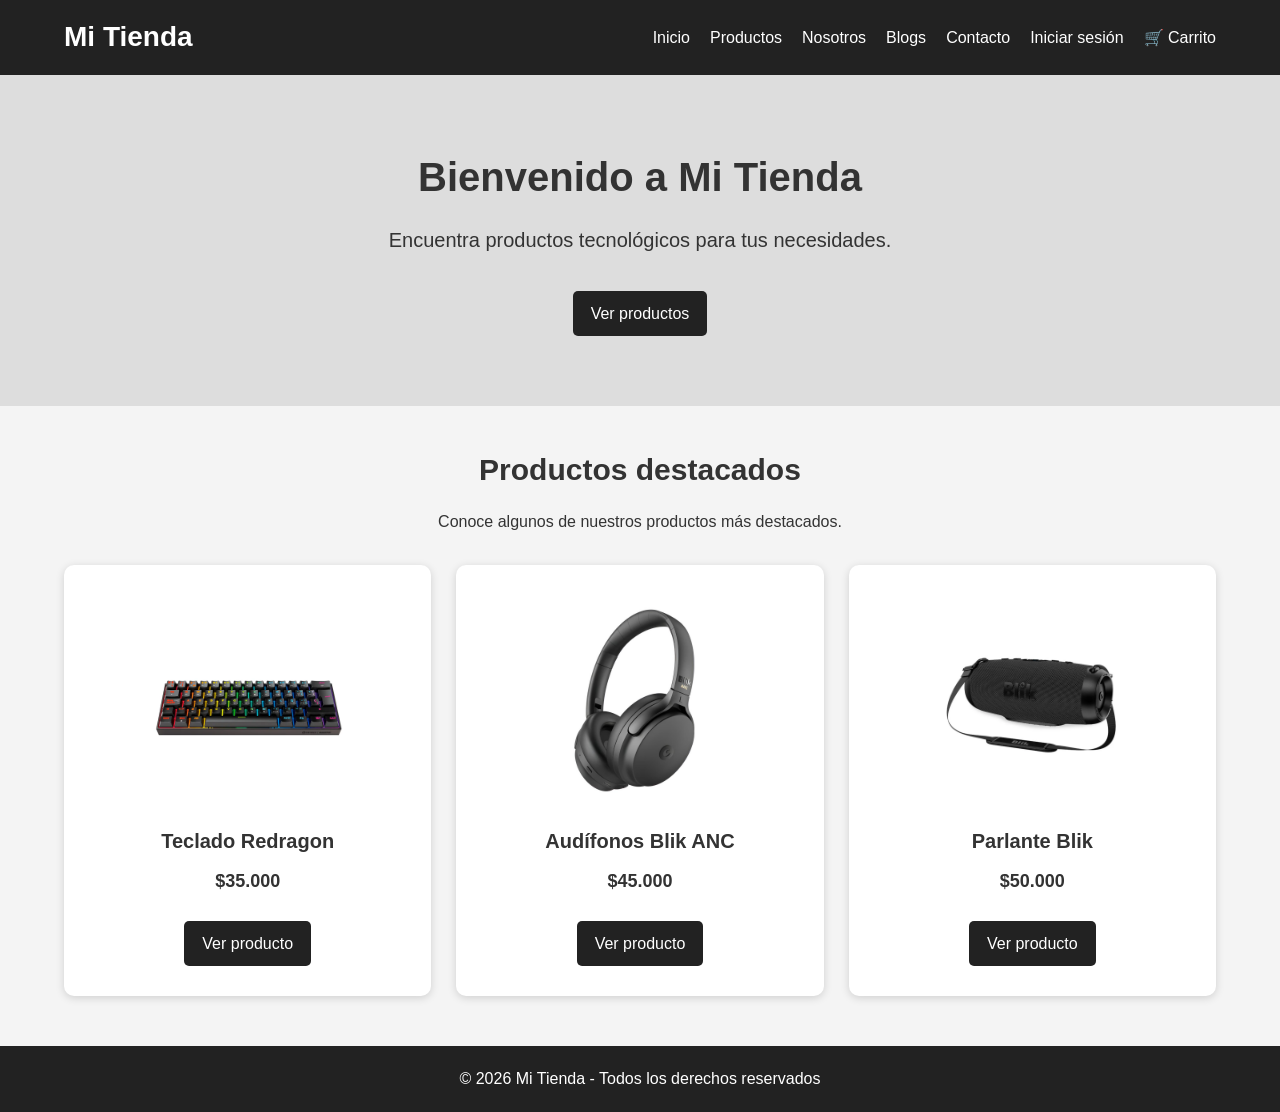
<file: index.html>
<!DOCTYPE html>
<html lang="es">

<head>
    <meta charset="UTF-8">
    <meta name="viewport" content="width=device-width, initial-scale=1.0">

    <title>Mi Tienda</title>

    <link rel="stylesheet" href="style.css">
</head>

<body>


    <!-- ========================================
         MENÚ
    ======================================== -->

    <header>

        <nav>

            <h1>Mi Tienda</h1>

            <ul>

                <li>
                    <a href="index.html">Inicio</a>
                </li>

                <li>
                    <a href="productos.html">Productos</a>
                </li>

                <li>
                    <a href="nosotros.html">Nosotros</a>
                </li>

                <li>
                    <a href="blogs.html">Blogs</a>
                </li>

                <li>
                    <a href="contacto.html">Contacto</a>
                </li>

                <li>
                    <a href="login.html">Iniciar sesión</a>
                </li>

                <li>
                    <a href="carrito.html">🛒 Carrito</a>
                </li>

            </ul>

        </nav>

    </header>



    <!-- ========================================
         BIENVENIDA
    ======================================== -->

    <main>

        <section class="hero">

            <h2>Bienvenido a Mi Tienda</h2>

            <p>
                Encuentra productos tecnológicos para tus necesidades.
            </p>

            <a href="productos.html" class="boton">
                Ver productos
            </a>

        </section>



        <!-- ========================================
             PRODUCTOS DESTACADOS
        ======================================== -->

        <section class="contenido">

            <h2>Productos destacados</h2>

            <p>
                Conoce algunos de nuestros productos más destacados.
            </p>


            <!--
                IMPORTANTE:
                TODOS LOS PRODUCTOS ESTÁN DENTRO
                DEL MISMO DIV .productos
            -->

            <div class="productos">


                <!-- PRODUCTO 1 -->

                <div class="producto">

                    <img
                        src="img/teclado.png"
                        alt="Teclado Redragon"
                    >

                    <h3>
                        Teclado Redragon
                    </h3>

                    <p>
                        $35.000
                    </p>

                    <a
                        href="detalle-producto.html?id=1"
                        class="boton"
                    >
                        Ver producto
                    </a>

                </div>



                <!-- PRODUCTO 2 -->

                <div class="producto">

                    <img
                        src="img/audifonos.png"
                        alt="Audífonos Blik ANC"
                    >

                    <h3>
                        Audífonos Blik ANC
                    </h3>

                    <p>
                        $45.000
                    </p>

                    <a
                        href="detalle-producto.html?id=2"
                        class="boton"
                    >
                        Ver producto
                    </a>

                </div>



                <!-- PRODUCTO 3 -->

                <div class="producto">

                    <img
                        src="img/parlante.png"
                        alt="Parlante Blik"
                    >

                    <h3>
                        Parlante Blik
                    </h3>

                    <p>
                        $50.000
                    </p>

                    <a
                        href="detalle-producto.html?id=3"
                        class="boton"
                    >
                        Ver producto
                    </a>

                </div>


            </div>

        </section>

    </main>



    <!-- ========================================
         PIE DE PÁGINA
    ======================================== -->

    <footer>

        <p>
            &copy; 2026 Mi Tienda - Todos los derechos reservados
        </p>

    </footer>



    <script src="script.js"></script>

</body>

</html>
</file>
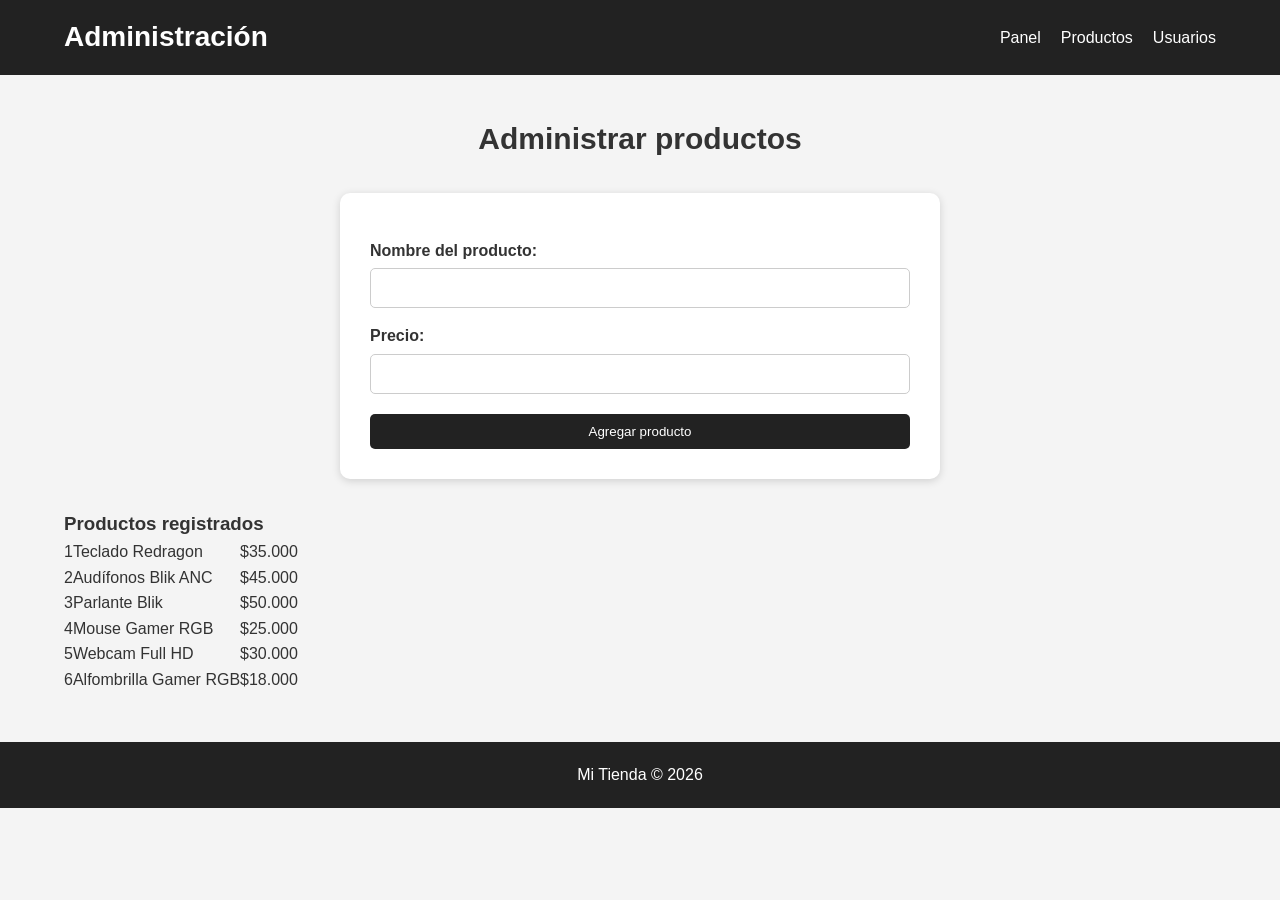
<file: admin-productos.html>
<!DOCTYPE html>
<html lang="es">

<head>

    <meta charset="UTF-8">

    <meta name="viewport"
          content="width=device-width, initial-scale=1.0">

    <title>Administrar productos</title>

    <link rel="stylesheet" href="style.css">

</head>

<body>

    <header>

        <nav class="menu">

            <div class="logo">
                <h1>Administración</h1>
            </div>

            <ul>

                <li>
                    <a href="admin.html">Panel</a>
                </li>

                <li>
                    <a href="admin-productos.html">
                        Productos
                    </a>
                </li>

                <li>
                    <a href="admin-usuarios.html">
                        Usuarios
                    </a>
                </li>

            </ul>

        </nav>

    </header>


    <main>

        <section class="contenido">

            <h2>Administrar productos</h2>

            <form id="formProducto">

                <label>
                    Nombre del producto:
                </label>

                <input type="text"
                       id="nombreProducto">

                <label>
                    Precio:
                </label>

                <input type="number"
                       id="precioProducto">

                <button type="submit">
                    Agregar producto
                </button>

            </form>


            <h3>Productos registrados</h3>

            <div id="tablaProductos">

            </div>

        </section>

    </main>


    <footer>

        <p>Mi Tienda © 2026</p>

    </footer>


    <script src="script.js"></script>

</body>

</html>
</file>
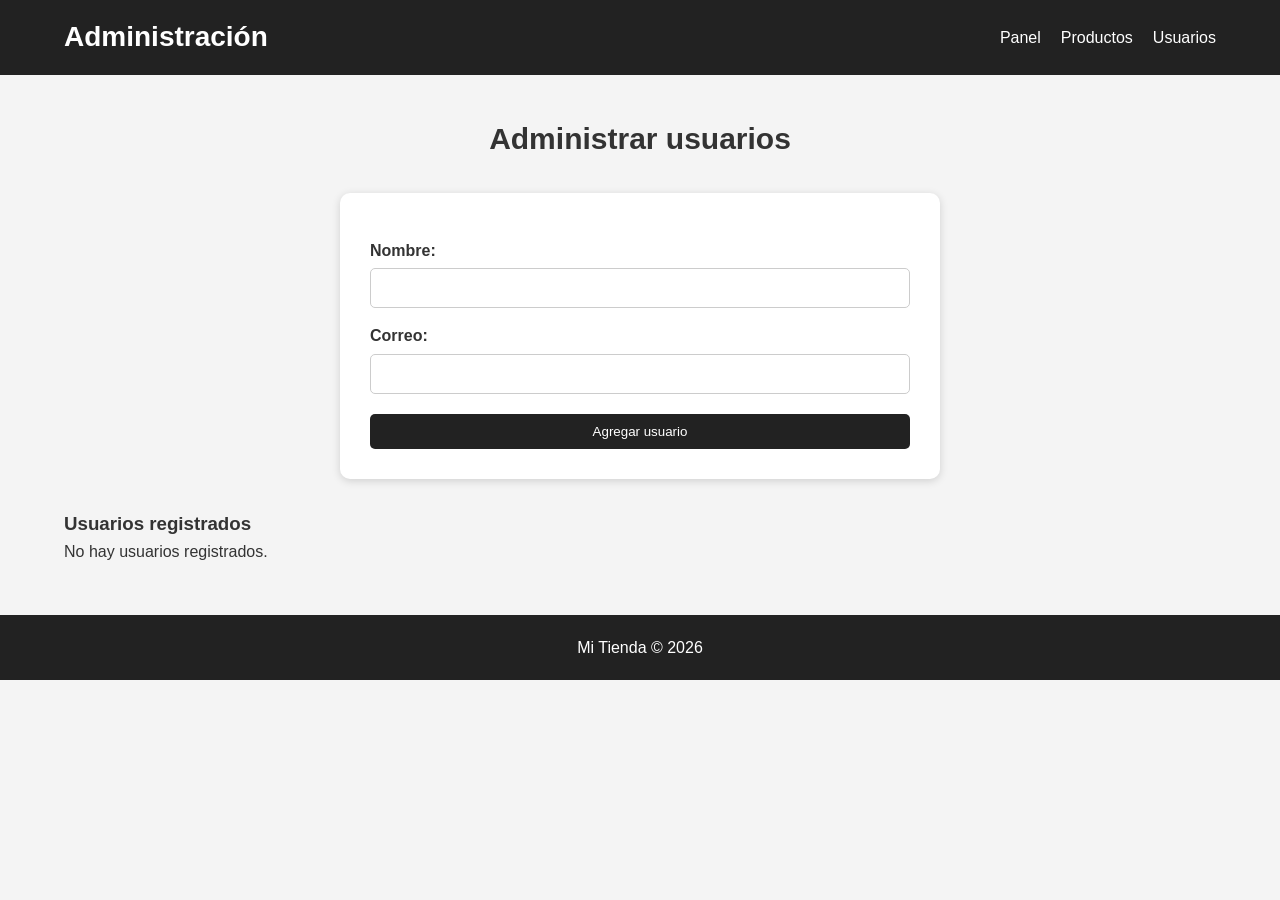
<file: admin-usuarios.html>
<!DOCTYPE html>
<html lang="es">

<head>

    <meta charset="UTF-8">

    <meta name="viewport"
          content="width=device-width, initial-scale=1.0">

    <title>Administrar usuarios</title>

    <link rel="stylesheet" href="style.css">

</head>

<body>

    <header>

        <nav class="menu">

            <div class="logo">
                <h1>Administración</h1>
            </div>

            <ul>

                <li>
                    <a href="admin.html">Panel</a>
                </li>

                <li>
                    <a href="admin-productos.html">
                        Productos
                    </a>
                </li>

                <li>
                    <a href="admin-usuarios.html">
                        Usuarios
                    </a>
                </li>

            </ul>

        </nav>

    </header>


    <main>

        <section class="contenido">

            <h2>Administrar usuarios</h2>

            <form id="formUsuario">

                <label>
                    Nombre:
                </label>

                <input type="text"
                       id="nombreUsuario">

                <label>
                    Correo:
                </label>

                <input type="email"
                       id="emailUsuario">

                <button type="submit">
                    Agregar usuario
                </button>

            </form>


            <h3>Usuarios registrados</h3>

            <div id="tablaUsuarios">

            </div>

        </section>

    </main>


    <footer>

        <p>Mi Tienda © 2026</p>

    </footer>


    <script src="script.js"></script>

</body>

</html>
</file>
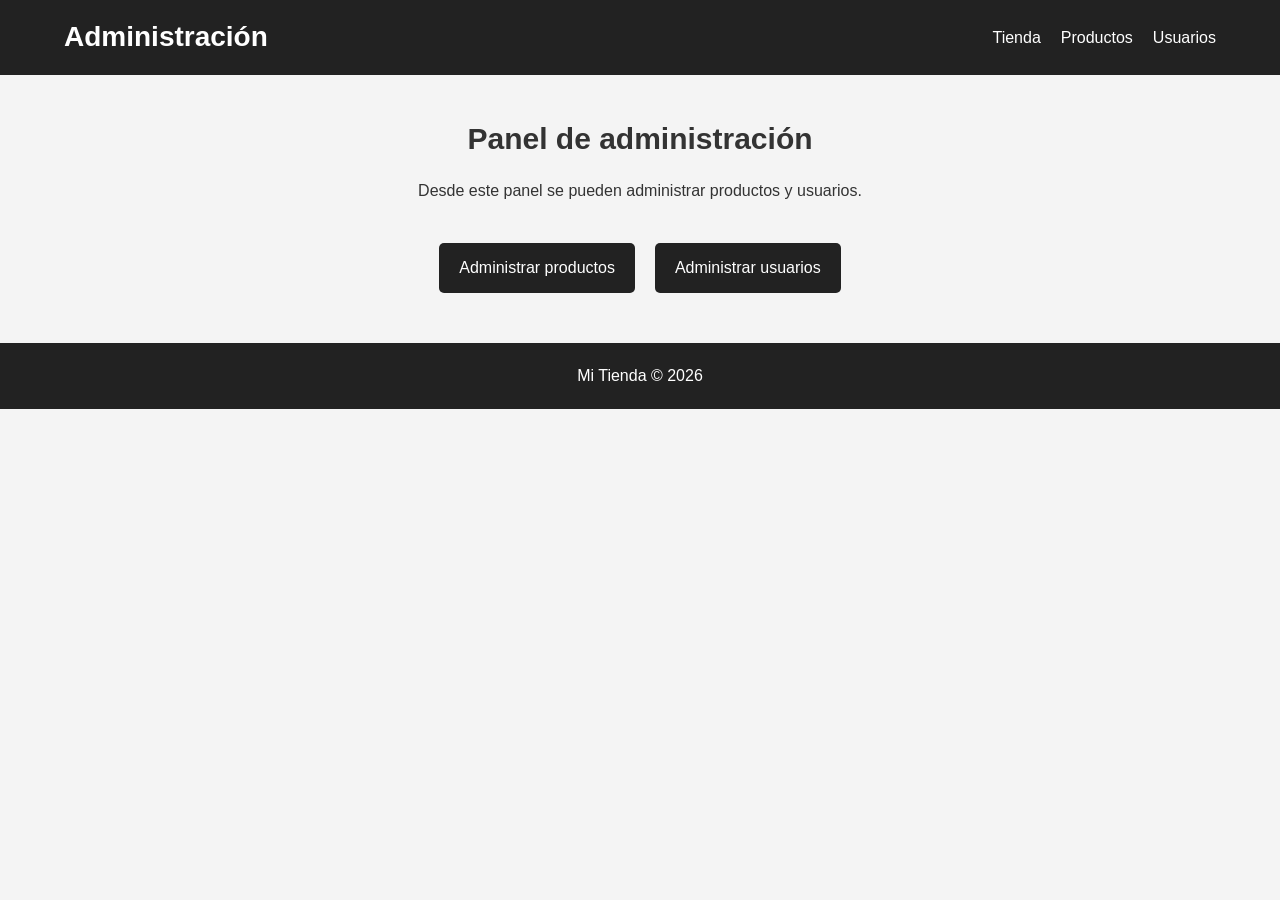
<file: admin.html>
<!DOCTYPE html>
<html lang="es">

<head>

    <meta charset="UTF-8">

    <meta name="viewport"
          content="width=device-width, initial-scale=1.0">

    <title>Administración</title>

    <link rel="stylesheet" href="style.css">

</head>

<body>

    <header>

        <nav class="menu">

            <div class="logo">
                <h1>Administración</h1>
            </div>

            <ul>

                <li>
                    <a href="index.html">Tienda</a>
                </li>

                <li>
                    <a href="admin-productos.html">
                        Productos
                    </a>
                </li>

                <li>
                    <a href="admin-usuarios.html">
                        Usuarios
                    </a>
                </li>

            </ul>

        </nav>

    </header>


    <main>

        <section class="contenido">

            <h2>Panel de administración</h2>

            <p>
                Desde este panel se pueden administrar
                productos y usuarios.
            </p>

            <div class="admin-menu">

                <a href="admin-productos.html"
                   class="boton">

                    Administrar productos

                </a>

                <a href="admin-usuarios.html"
                   class="boton">

                    Administrar usuarios

                </a>

            </div>

        </section>

    </main>


    <footer>

        <p>Mi Tienda © 2026</p>

    </footer>

</body>

</html>
</file>
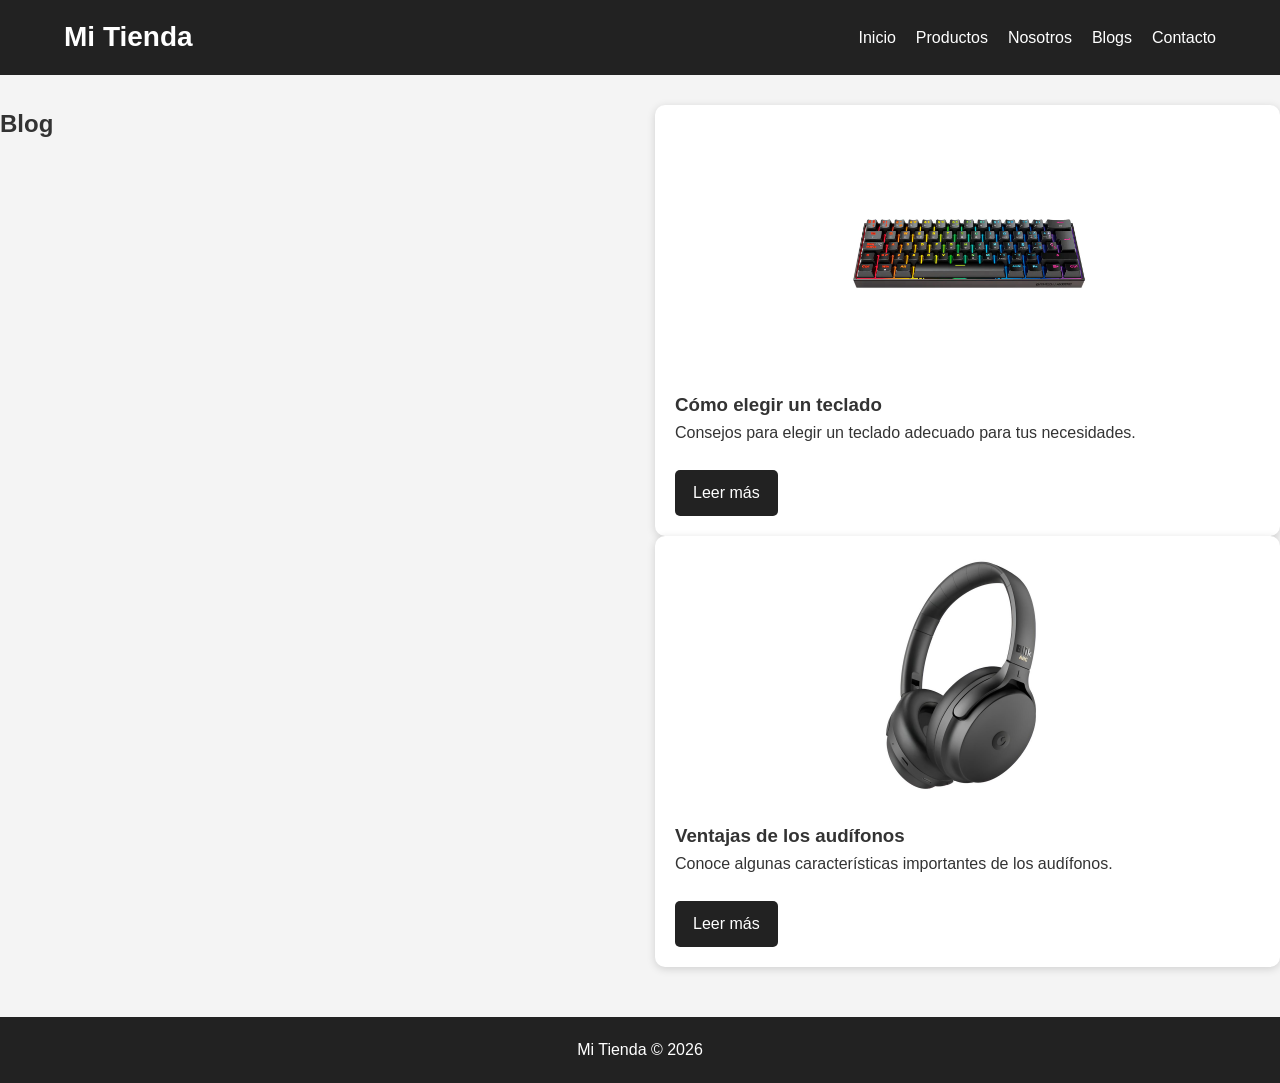
<file: blogs.html>
<!DOCTYPE html>
<html lang="es">

<head>

    <meta charset="UTF-8">

    <meta name="viewport"
          content="width=device-width, initial-scale=1.0">

    <title>Blogs - Mi Tienda</title>

    <link rel="stylesheet" href="style.css">

</head>

<body>

    <header>

        <nav class="menu">

            <div class="logo">
                <h1>Mi Tienda</h1>
            </div>

            <ul>

                <li>
                    <a href="index.html">Inicio</a>
                </li>

                <li>
                    <a href="productos.html">Productos</a>
                </li>

                <li>
                    <a href="nosotros.html">Nosotros</a>
                </li>

                <li>
                    <a href="blogs.html">Blogs</a>
                </li>

                <li>
                    <a href="contacto.html">Contacto</a>
                </li>

            </ul>

        </nav>

    </header>


    <main>

        <section class="blogs">

            <h2>Blog</h2>

            <div class="contenedor-blogs">


                <article class="blog">

                    <img src="img/teclado.png"
                         alt="Teclado">

                    <h3>
                        Cómo elegir un teclado
                    </h3>

                    <p>
                        Consejos para elegir un teclado
                        adecuado para tus necesidades.
                    </p>

                    <a href="blog1.html"
                       class="boton">

                        Leer más

                    </a>

                </article>


                <article class="blog">

                    <img src="img/audifonos.png"
                         alt="Audífonos">

                    <h3>
                        Ventajas de los audífonos
                    </h3>

                    <p>
                        Conoce algunas características
                        importantes de los audífonos.
                    </p>

                    <a href="blog2.html"
                       class="boton">

                        Leer más

                    </a>

                </article>

            </div>

        </section>

    </main>


    <footer>

        <p>Mi Tienda © 2026</p>

    </footer>

</body>

</html>
</file>
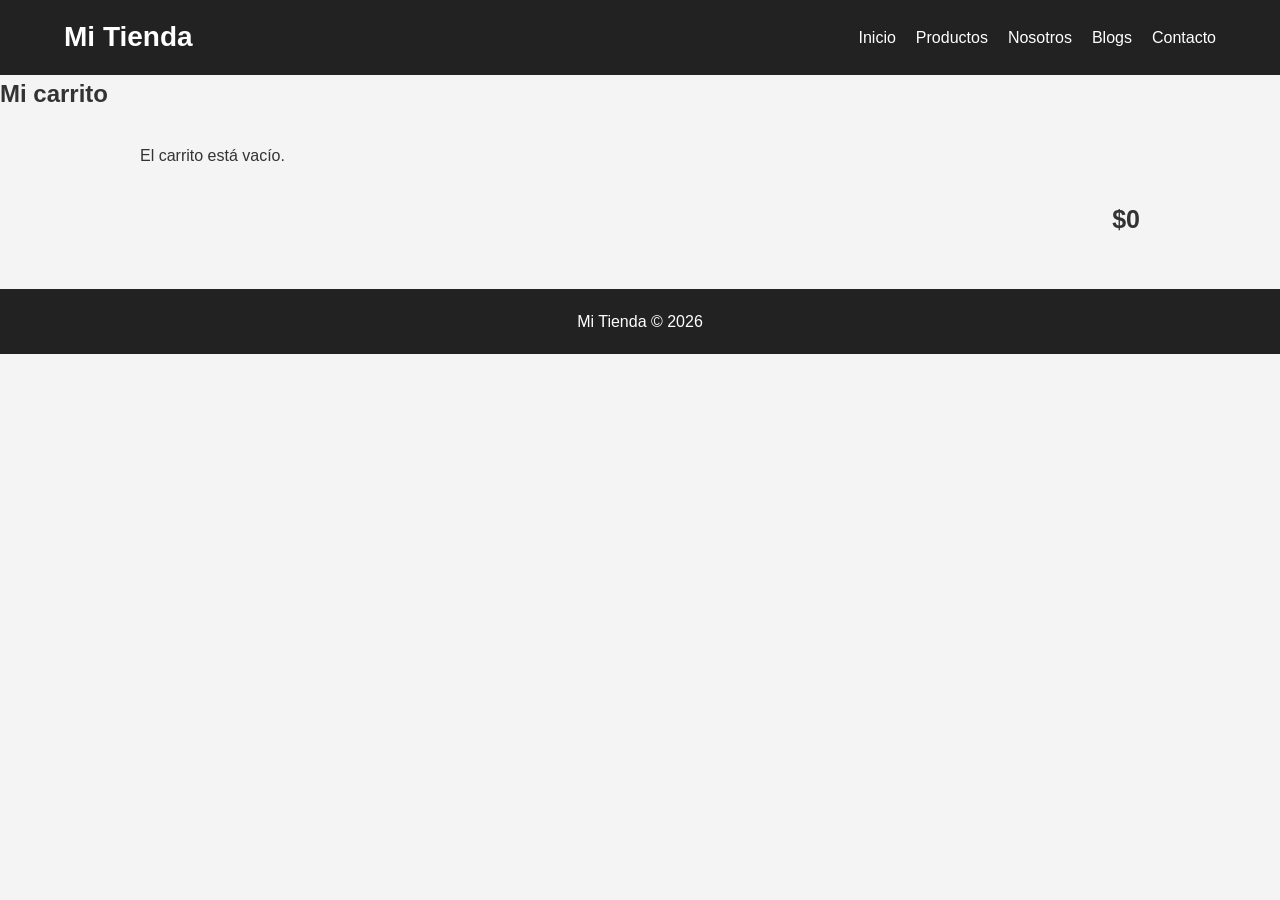
<file: carrito.html>
<!DOCTYPE html>
<html lang="es">

<head>

    <meta charset="UTF-8">

    <meta name="viewport"
          content="width=device-width, initial-scale=1.0">

    <title>Carrito - Mi Tienda</title>

    <link rel="stylesheet" href="style.css">

</head>

<body>

    <header>

        <nav class="menu">

            <div class="logo">
                <h1>Mi Tienda</h1>
            </div>

            <ul>

                <li>
                    <a href="index.html">Inicio</a>
                </li>

                <li>
                    <a href="productos.html">Productos</a>
                </li>

                <li>
                    <a href="nosotros.html">Nosotros</a>
                </li>

                <li>
                    <a href="blogs.html">Blogs</a>
                </li>

                <li>
                    <a href="contacto.html">Contacto</a>
                </li>

            </ul>

        </nav>

    </header>


    <main>

        <section class="carrito">

            <h2>Mi carrito</h2>

            <div id="listaCarrito">

                <!-- JavaScript muestra los productos -->

            </div>

            <h3 id="totalCarrito">
                Total: $0
            </h3>

        </section>

    </main>


    <footer>

        <p>Mi Tienda © 2026</p>

    </footer>


    <script src="script.js"></script>

</body>

</html>
</file>
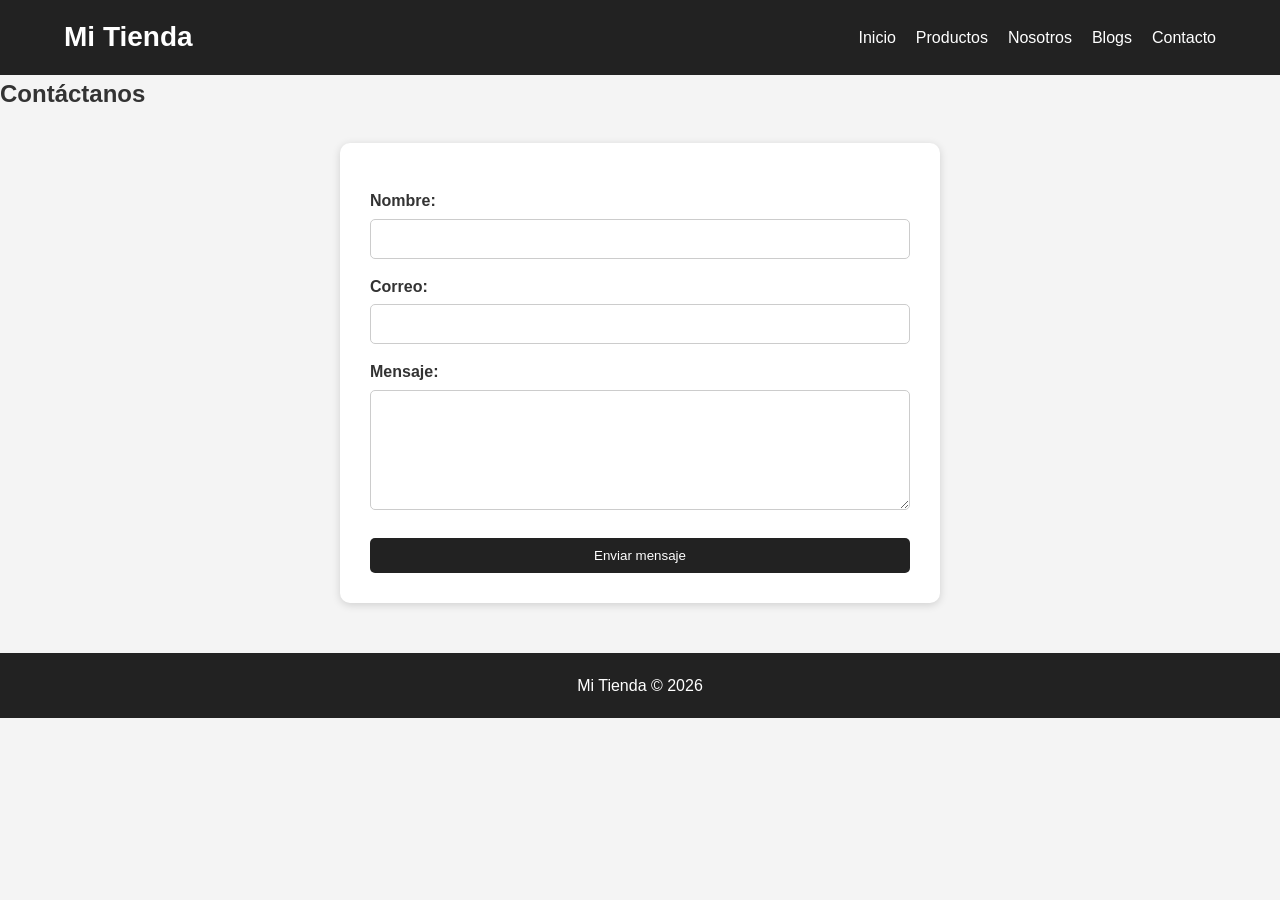
<file: contacto.html>
<!DOCTYPE html>
<html lang="es">

<head>

    <meta charset="UTF-8">

    <meta name="viewport"
          content="width=device-width, initial-scale=1.0">

    <title>Contacto - Mi Tienda</title>

    <link rel="stylesheet" href="style.css">

</head>

<body>

    <header>

        <nav class="menu">

            <div class="logo">
                <h1>Mi Tienda</h1>
            </div>

            <ul>

                <li>
                    <a href="index.html">Inicio</a>
                </li>

                <li>
                    <a href="productos.html">Productos</a>
                </li>

                <li>
                    <a href="nosotros.html">Nosotros</a>
                </li>

                <li>
                    <a href="blogs.html">Blogs</a>
                </li>

                <li>
                    <a href="contacto.html">Contacto</a>
                </li>

            </ul>

        </nav>

    </header>


    <main>

        <section class="formulario">

            <h2>Contáctanos</h2>

            <form id="formContacto">

                <label>
                    Nombre:
                </label>

                <input type="text"
                       id="nombreContacto">

                <label>
                    Correo:
                </label>

                <input type="email"
                       id="emailContacto">

                <label>
                    Mensaje:
                </label>

                <textarea id="mensajeContacto"></textarea>

                <button type="submit">
                    Enviar mensaje
                </button>

            </form>

            <p id="mensajeContactoResultado"></p>

        </section>

    </main>


    <footer>

        <p>Mi Tienda © 2026</p>

    </footer>


    <script src="script.js"></script>

</body>

</html>
</file>
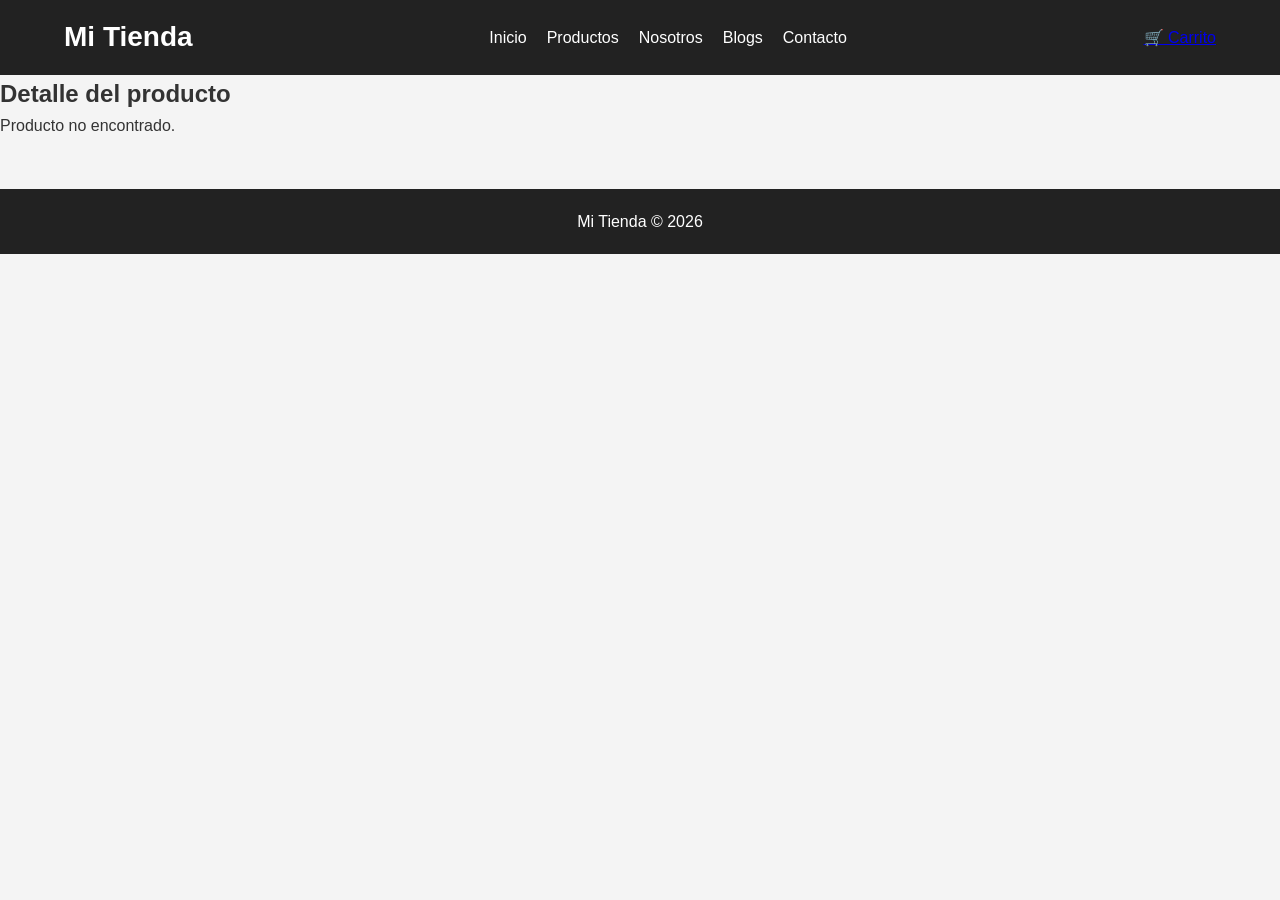
<file: detalle-producto.html>
<!DOCTYPE html>
<html lang="es">

<head>

    <meta charset="UTF-8">

    <meta name="viewport"
          content="width=device-width, initial-scale=1.0">

    <title>Detalle del producto</title>

    <link rel="stylesheet" href="style.css">

</head>

<body>

    <header>

        <nav class="menu">

            <div class="logo">
                <h1>Mi Tienda</h1>
            </div>

            <ul>

                <li>
                    <a href="index.html">Inicio</a>
                </li>

                <li>
                    <a href="productos.html">Productos</a>
                </li>

                <li>
                    <a href="nosotros.html">Nosotros</a>
                </li>

                <li>
                    <a href="blogs.html">Blogs</a>
                </li>

                <li>
                    <a href="contacto.html">Contacto</a>
                </li>

            </ul>

            <div class="carrito-menu">

                <a href="carrito.html">
                    🛒 Carrito
                </a>

            </div>

        </nav>

    </header>


    <main>

        <section class="detalle">

            <h2>Detalle del producto</h2>

            <div id="detalleProducto">

                <!-- JavaScript carga el producto -->

            </div>

        </section>

    </main>


    <footer>

        <p>Mi Tienda © 2026</p>

    </footer>


    <script src="script.js"></script>

</body>

</html>
</file>
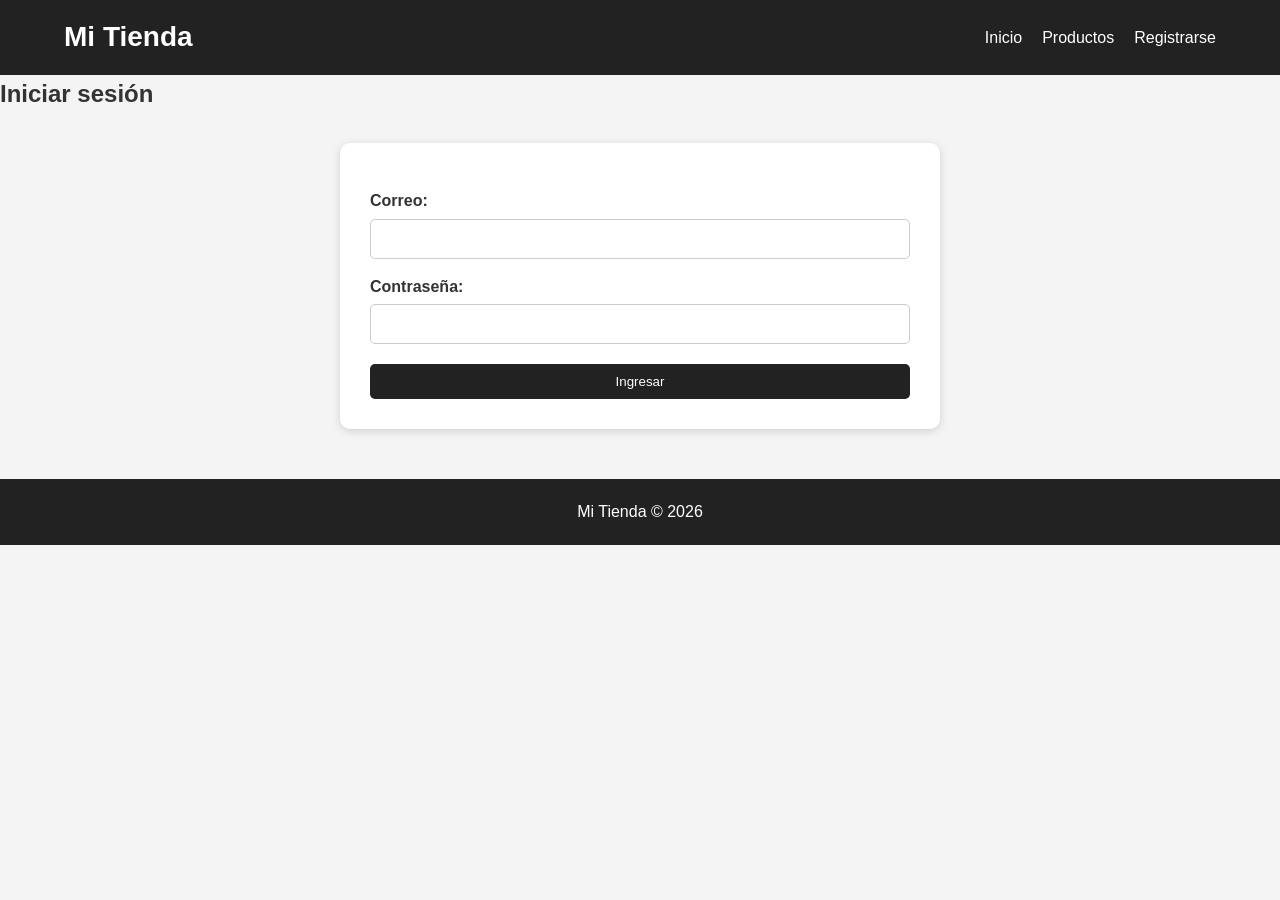
<file: login.html>
<!DOCTYPE html>
<html lang="es">

<head>

    <meta charset="UTF-8">

    <meta name="viewport"
          content="width=device-width, initial-scale=1.0">

    <title>Iniciar sesión</title>

    <link rel="stylesheet" href="style.css">

</head>

<body>

    <header>

        <nav class="menu">

            <div class="logo">
                <h1>Mi Tienda</h1>
            </div>

            <ul>

                <li>
                    <a href="index.html">Inicio</a>
                </li>

                <li>
                    <a href="productos.html">Productos</a>
                </li>

                <li>
                    <a href="registro.html">Registrarse</a>
                </li>

            </ul>

        </nav>

    </header>


    <main>

        <section class="formulario">

            <h2>Iniciar sesión</h2>

            <form id="formLogin">

                <label>
                    Correo:
                </label>

                <input type="email"
                       id="emailLogin">

                <label>
                    Contraseña:
                </label>

                <input type="password"
                       id="passwordLogin">

                <button type="submit">
                    Ingresar
                </button>

            </form>

            <p id="mensajeLogin"></p>

        </section>

    </main>


    <footer>

        <p>Mi Tienda © 2026</p>

    </footer>


    <script src="script.js"></script>

</body>

</html>
</file>
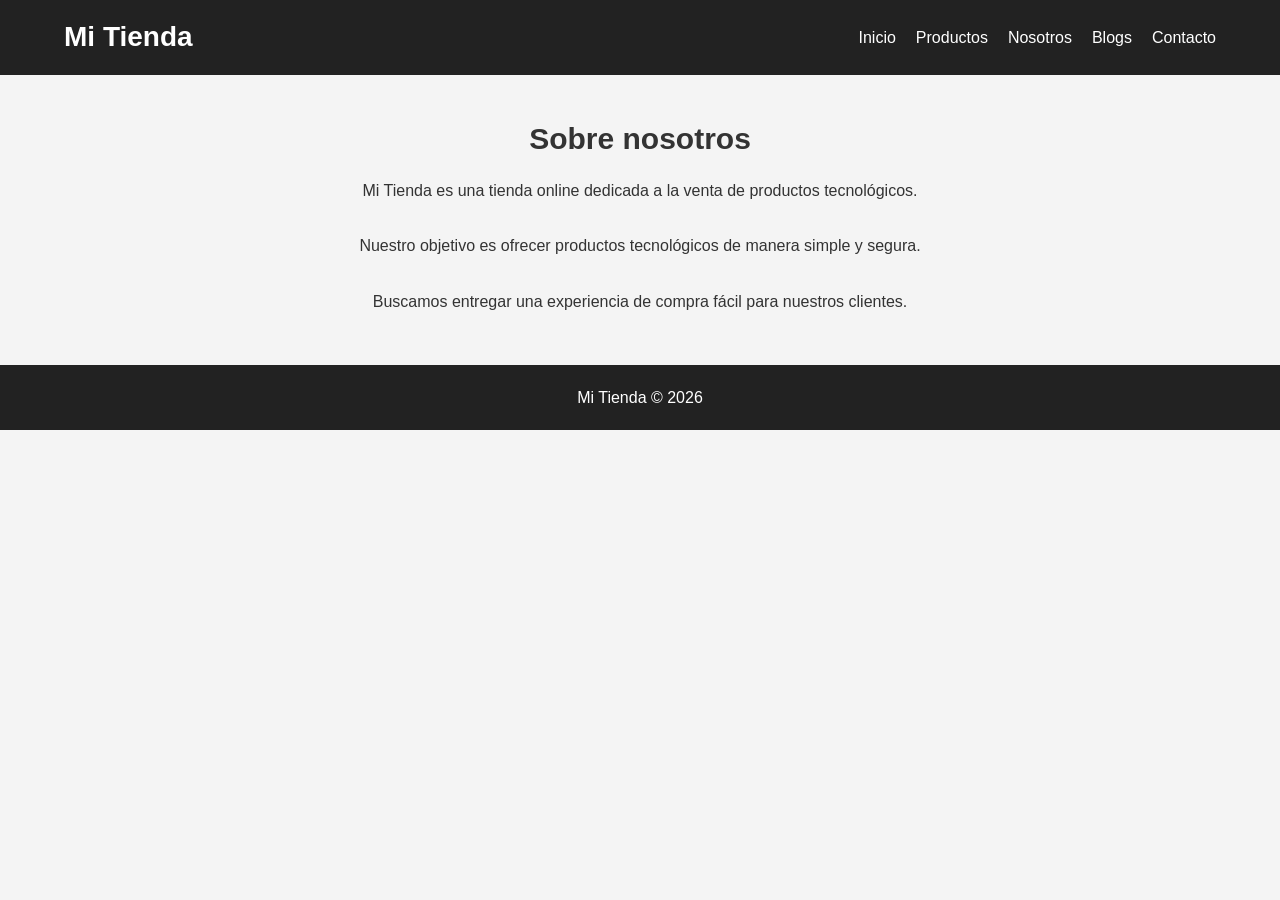
<file: nosotros.html>
<!DOCTYPE html>
<html lang="es">

<head>

    <meta charset="UTF-8">

    <meta name="viewport"
          content="width=device-width, initial-scale=1.0">

    <title>Nosotros - Mi Tienda</title>

    <link rel="stylesheet" href="style.css">

</head>

<body>

    <header>

        <nav class="menu">

            <div class="logo">
                <h1>Mi Tienda</h1>
            </div>

            <ul>

                <li>
                    <a href="index.html">Inicio</a>
                </li>

                <li>
                    <a href="productos.html">Productos</a>
                </li>

                <li>
                    <a href="nosotros.html">Nosotros</a>
                </li>

                <li>
                    <a href="blogs.html">Blogs</a>
                </li>

                <li>
                    <a href="contacto.html">Contacto</a>
                </li>

            </ul>

        </nav>

    </header>


    <main>

        <section class="contenido">

            <h2>Sobre nosotros</h2>

            <p>
                Mi Tienda es una tienda online dedicada
                a la venta de productos tecnológicos.
            </p>

            <p>
                Nuestro objetivo es ofrecer productos
                tecnológicos de manera simple y segura.
            </p>

            <p>
                Buscamos entregar una experiencia de
                compra fácil para nuestros clientes.
            </p>

        </section>

    </main>


    <footer>

        <p>Mi Tienda © 2026</p>

    </footer>

</body>

</html>
</file>
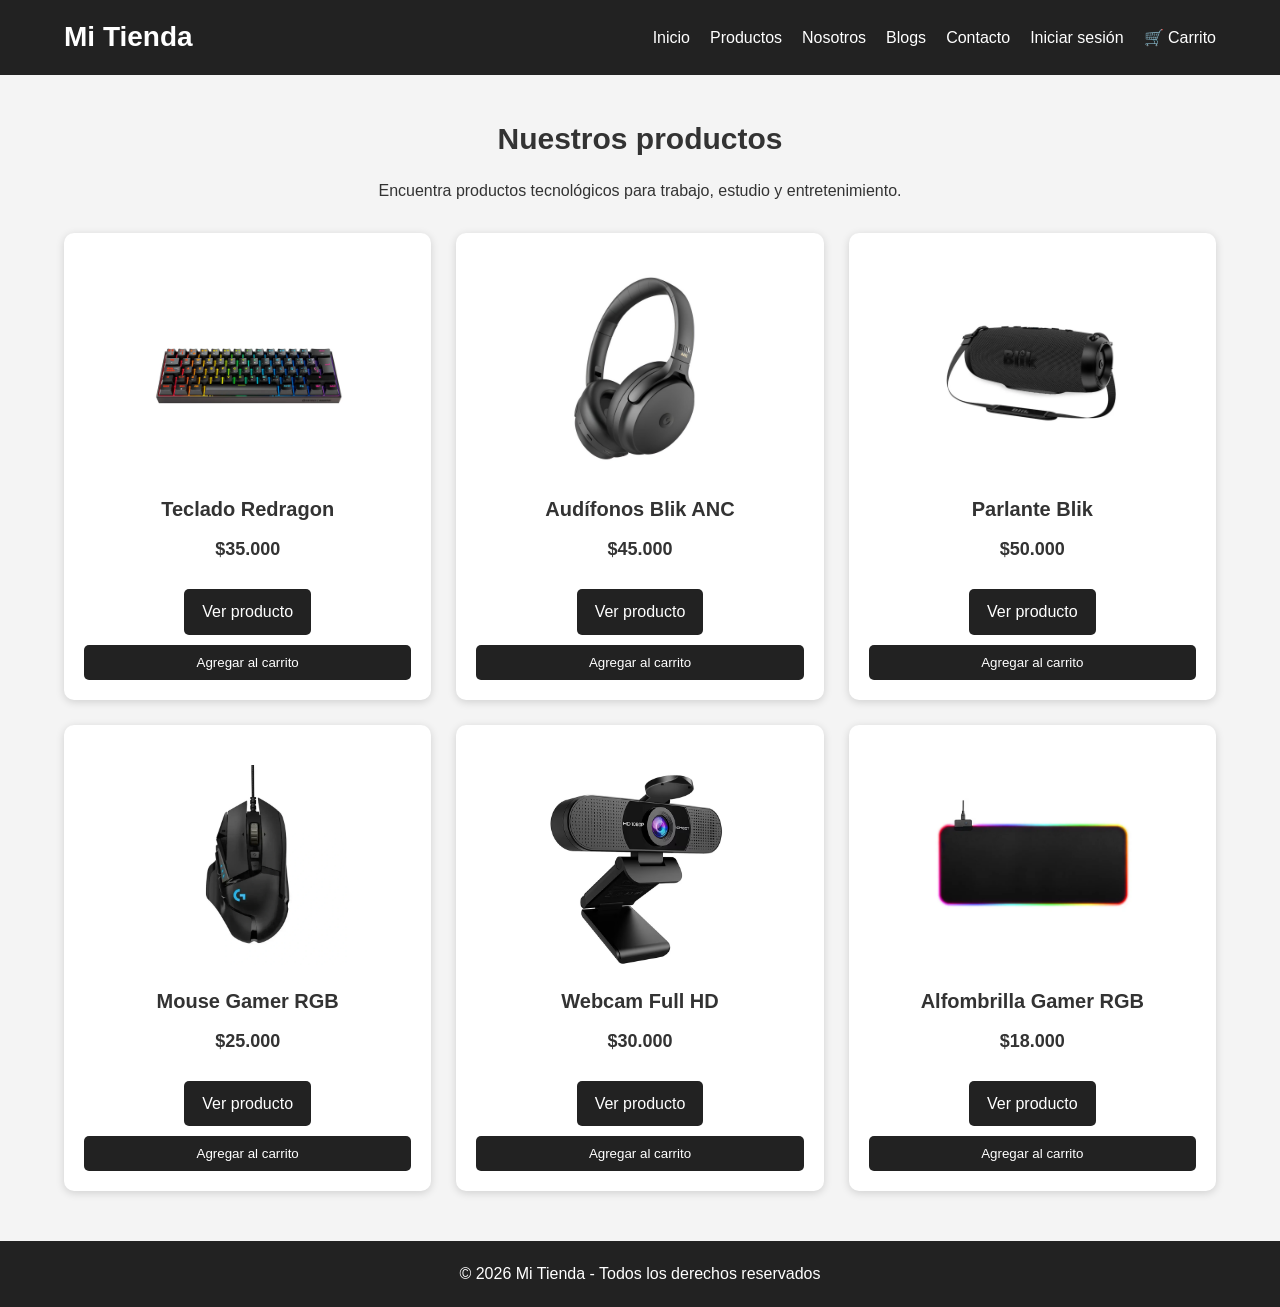
<file: productos.html>
<!DOCTYPE html>
<html lang="es">

<head>
    <meta charset="UTF-8">
    <meta name="viewport" content="width=device-width, initial-scale=1.0">
    <title>Productos - Mi Tienda</title>

    <link rel="stylesheet" href="style.css">
</head>

<body>

    <header>
        <nav>
            <h1>Mi Tienda</h1>

            <ul>
                <li><a href="index.html">Inicio</a></li>
                <li><a href="productos.html">Productos</a></li>
                <li><a href="nosotros.html">Nosotros</a></li>
                <li><a href="blogs.html">Blogs</a></li>
                <li><a href="contacto.html">Contacto</a></li>
                <li><a href="login.html">Iniciar sesión</a></li>
                <li><a href="carrito.html">🛒 Carrito</a></li>
            </ul>
        </nav>
    </header>


    <main>

        <section class="contenido">

            <h2>Nuestros productos</h2>

            <p>
                Encuentra productos tecnológicos para trabajo,
                estudio y entretenimiento.
            </p>


            <div class="productos">


                <!-- PRODUCTO 1 -->

                <div class="producto">

                    <img src="img/teclado.png" alt="Teclado Redragon">

                    <h3>Teclado Redragon</h3>

                    <p>$35.000</p>

                    <a href="detalle-producto.html?id=1" class="boton">
                        Ver producto
                    </a>

                    <button onclick="agregarAlCarrito(1)">
                        Agregar al carrito
                    </button>

                </div>


                <!-- PRODUCTO 2 -->

                <div class="producto">

                    <img src="img/audifonos.png" alt="Audífonos Blik ANC">

                    <h3>Audífonos Blik ANC</h3>

                    <p>$45.000</p>

                    <a href="detalle-producto.html?id=2" class="boton">
                        Ver producto
                    </a>

                    <button onclick="agregarAlCarrito(2)">
                        Agregar al carrito
                    </button>

                </div>


                <!-- PRODUCTO 3 -->

                <div class="producto">

                    <img src="img/parlante.png" alt="Parlante Blik">

                    <h3>Parlante Blik</h3>

                    <p>$50.000</p>

                    <a href="detalle-producto.html?id=3" class="boton">
                        Ver producto
                    </a>

                    <button onclick="agregarAlCarrito(3)">
                        Agregar al carrito
                    </button>

                </div>


                <!-- PRODUCTO 4 -->

                <div class="producto">

                    <img src="img/mouse.png" alt="Mouse Gamer RGB">

                    <h3>Mouse Gamer RGB</h3>

                    <p>$25.000</p>

                    <a href="detalle-producto.html?id=4" class="boton">
                        Ver producto
                    </a>

                    <button onclick="agregarAlCarrito(4)">
                        Agregar al carrito
                    </button>

                </div>


                <!-- PRODUCTO 5 -->

                <div class="producto">

                    <img src="img/webcam.png" alt="Webcam Full HD">

                    <h3>Webcam Full HD</h3>

                    <p>$30.000</p>

                    <a href="detalle-producto.html?id=5" class="boton">
                        Ver producto
                    </a>

                    <button onclick="agregarAlCarrito(5)">
                        Agregar al carrito
                    </button>

                </div>


                <!-- PRODUCTO 6 -->

                <div class="producto">

                    <img src="img/alfombrilla.png" alt="Alfombrilla Gamer RGB">

                    <h3>Alfombrilla Gamer RGB</h3>

                    <p>$18.000</p>

                    <a href="detalle-producto.html?id=6" class="boton">
                        Ver producto
                    </a>

                    <button onclick="agregarAlCarrito(6)">
                        Agregar al carrito
                    </button>

                </div>


            </div>

        </section>

    </main>


    <footer>

        <p>
            &copy; 2026 Mi Tienda - Todos los derechos reservados
        </p>

    </footer>


    <script src="script.js"></script>

</body>

</html>
</file>
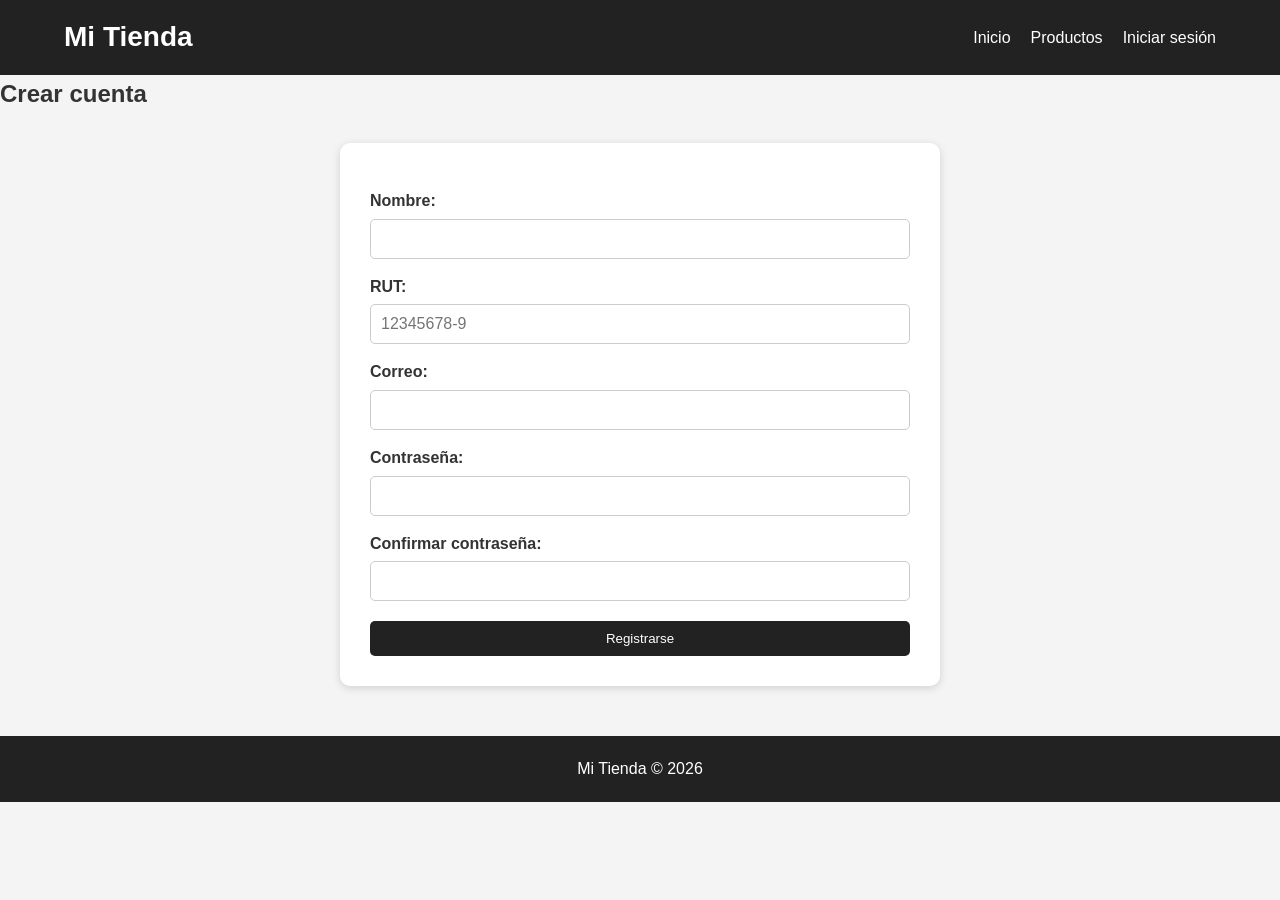
<file: registro.html>
<!DOCTYPE html>
<html lang="es">

<head>

    <meta charset="UTF-8">

    <meta name="viewport"
          content="width=device-width, initial-scale=1.0">

    <title>Registro - Mi Tienda</title>

    <link rel="stylesheet" href="style.css">

</head>

<body>

    <header>

        <nav class="menu">

            <div class="logo">
                <h1>Mi Tienda</h1>
            </div>

            <ul>

                <li>
                    <a href="index.html">Inicio</a>
                </li>

                <li>
                    <a href="productos.html">Productos</a>
                </li>

                <li>
                    <a href="login.html">Iniciar sesión</a>
                </li>

            </ul>

        </nav>

    </header>


    <main>

        <section class="formulario">

            <h2>Crear cuenta</h2>

            <form id="formRegistro">

                <label>
                    Nombre:
                </label>

                <input type="text"
                       id="nombreRegistro">

                <label>
                    RUT:
                </label>

                <input type="text"
                       id="rutRegistro"
                       placeholder="12345678-9">

                <label>
                    Correo:
                </label>

                <input type="email"
                       id="emailRegistro">

                <label>
                    Contraseña:
                </label>

                <input type="password"
                       id="passwordRegistro">

                <label>
                    Confirmar contraseña:
                </label>

                <input type="password"
                       id="confirmarRegistro">

                <button type="submit">
                    Registrarse
                </button>

            </form>

            <p id="mensajeRegistro"></p>

        </section>

    </main>


    <footer>

        <p>Mi Tienda © 2026</p>

    </footer>


    <script src="script.js"></script>

</body>

</html>
</file>
<file: style.css>
/* ========================================
   CONFIGURACIÓN GENERAL
======================================== */

* {
    margin: 0;
    padding: 0;
    box-sizing: border-box;
}

body {
    font-family: Arial, sans-serif;
    background-color: #f4f4f4;
    color: #333;
    line-height: 1.6;
}


/* ========================================
   HEADER Y MENÚ
======================================== */

header {
    background-color: #222;
    color: white;
    padding: 15px 0;
}

nav {
    width: 90%;
    max-width: 1200px;
    margin: auto;

    display: flex;
    justify-content: space-between;
    align-items: center;
}

nav h1 {
    font-size: 28px;
}

nav ul {
    list-style: none;

    display: flex;
    gap: 20px;
}

nav ul li a {
    color: white;
    text-decoration: none;
}

nav ul li a:hover {
    text-decoration: underline;
}


/* ========================================
   PÁGINA PRINCIPAL - HERO
======================================== */

.hero {
    text-align: center;

    padding: 70px 20px;

    background-color: #ddd;
}

.hero h2 {
    font-size: 40px;

    margin-bottom: 15px;
}

.hero p {
    font-size: 20px;

    margin-bottom: 25px;
}


/* ========================================
   BOTONES
======================================== */

.boton {
    display: inline-block;

    background-color: #222;

    color: white;

    padding: 10px 18px;

    text-decoration: none;

    border-radius: 5px;

    margin-top: 10px;
}

.boton:hover {
    background-color: #444;
}

button {
    background-color: #222;

    color: white;

    border: none;

    padding: 10px 15px;

    border-radius: 5px;

    cursor: pointer;
}

button:hover {
    background-color: #444;
}


/* ========================================
   CONTENIDO
======================================== */

.contenido {
    width: 90%;

    max-width: 1200px;

    margin: 40px auto;
}

.contenido h1 {
    text-align: center;

    margin-bottom: 25px;
}

.contenido > h2 {
    text-align: center;

    margin-bottom: 15px;

    font-size: 30px;
}

.contenido > p {
    text-align: center;

    margin-bottom: 30px;
}


/* ========================================
   PRODUCTOS
   3 PRODUCTOS POR FILA
======================================== */

.productos {
    width: 100%;

    display: grid;

    grid-template-columns: repeat(3, minmax(0, 1fr));

    gap: 25px;

    margin-top: 30px;
}


/* ========================================
   TARJETA DE PRODUCTO
======================================== */

.producto {
    width: 100%;

    min-width: 0;

    background-color: white;

    padding: 20px;

    border-radius: 10px;

    text-align: center;

    box-shadow: 0 2px 8px rgba(0, 0, 0, 0.15);

    transition: transform 0.2s;
}

.producto:hover {
    transform: translateY(-5px);
}


/* ========================================
   IMAGEN DEL PRODUCTO
======================================== */

.producto img {
    display: block;

    width: 100%;

    height: 200px;

    object-fit: contain;

    margin: 0 auto 15px auto;
}


/* ========================================
   NOMBRE DEL PRODUCTO
======================================== */

.producto h3 {
    margin-bottom: 10px;

    font-size: 20px;
}


/* ========================================
   PRECIO
======================================== */

.producto p {
    font-size: 18px;

    font-weight: bold;

    margin-bottom: 15px;
}


/* ========================================
   BOTÓN DEL PRODUCTO
======================================== */

.producto .boton {
    display: inline-block;

    margin-bottom: 10px;
}

.producto button {
    display: block;

    width: 100%;
}


/* ========================================
   PRODUCTOS DESTACADOS DEL INICIO
======================================== */

/*
   Esta sección utiliza la misma clase
   .productos, por lo que también tendrá
   3 productos por fila.
*/

.hero + .contenido .productos {
    width: 100%;

    display: grid;

    grid-template-columns: repeat(3, minmax(0, 1fr));

    gap: 25px;
}

.hero + .contenido .producto {
    width: 100%;
}


/* ========================================
   DETALLE DEL PRODUCTO
======================================== */

.detalle-producto {
    width: 90%;

    max-width: 1000px;

    margin: 40px auto;

    background-color: white;

    padding: 30px;

    border-radius: 10px;

    display: flex;

    gap: 40px;

    align-items: center;
}

.detalle-producto img {
    width: 400px;

    height: 350px;

    object-fit: contain;
}

.detalle-producto h2 {
    margin-bottom: 15px;
}

.detalle-producto h3 {
    font-size: 25px;

    margin: 20px 0;
}


/* ========================================
   CARRITO
======================================== */

#listaCarrito {
    width: 90%;

    max-width: 1000px;

    margin: 30px auto;
}

.item-carrito {
    background-color: white;

    padding: 20px;

    margin-bottom: 15px;

    border-radius: 10px;

    display: flex;

    align-items: center;

    gap: 20px;
}

.item-carrito img {
    width: 100px;

    height: 100px;

    object-fit: contain;
}

.item-carrito h3 {
    flex: 1;
}

#totalCarrito {
    width: 90%;

    max-width: 1000px;

    margin: 20px auto;

    text-align: right;

    font-size: 25px;

    font-weight: bold;
}


/* ========================================
   FORMULARIOS
======================================== */

form {
    width: 90%;

    max-width: 600px;

    margin: 30px auto;

    background-color: white;

    padding: 30px;

    border-radius: 10px;

    box-shadow: 0 2px 8px rgba(0, 0, 0, 0.15);
}

form label {
    display: block;

    margin-top: 15px;

    margin-bottom: 5px;

    font-weight: bold;
}

form input,
form textarea,
form select {
    width: 100%;

    padding: 10px;

    border: 1px solid #ccc;

    border-radius: 5px;

    font-size: 16px;
}

form textarea {
    height: 120px;

    resize: vertical;
}

form button {
    margin-top: 20px;

    width: 100%;
}

#mensajeRegistro,
#mensajeLogin,
#mensajeContactoResultado {
    text-align: center;

    margin-top: 15px;

    font-weight: bold;
}


/* ========================================
   BLOGS
======================================== */

.blogs {
    display: grid;

    grid-template-columns: repeat(2, minmax(0, 1fr));

    gap: 30px;

    margin-top: 30px;
}

.blog {
    background-color: white;

    padding: 20px;

    border-radius: 10px;

    box-shadow: 0 2px 8px rgba(0, 0, 0, 0.15);
}

.blog img {
    display: block;

    width: 100%;

    height: 250px;

    object-fit: contain;

    margin: 0 auto 15px auto;
}

.blog h2 {
    margin-bottom: 10px;
}

.blog p {
    margin-bottom: 15px;
}


/* ========================================
   ARTÍCULOS DEL BLOG
======================================== */

.contenido img {
    max-width: 500px;

    width: 100%;

    display: block;

    margin: 20px auto;

    border-radius: 10px;
}

.contenido h2 {
    margin-top: 30px;
}


/* ========================================
   ADMINISTRACIÓN
======================================== */

.admin {
    width: 90%;

    max-width: 1200px;

    margin: 40px auto;
}

.admin h1 {
    text-align: center;

    margin-bottom: 30px;
}

.admin-menu {
    display: flex;

    justify-content: center;

    gap: 20px;

    margin-bottom: 30px;
}

.admin-menu a {
    background-color: #222;

    color: white;

    text-decoration: none;

    padding: 12px 20px;

    border-radius: 5px;
}

.admin-menu a:hover {
    background-color: #444;
}


/* ========================================
   TABLAS
======================================== */

table {
    width: 90%;

    max-width: 1000px;

    margin: 30px auto;

    border-collapse: collapse;

    background-color: white;
}

table th,
table td {
    border: 1px solid #ccc;

    padding: 12px;

    text-align: center;
}

table th {
    background-color: #222;

    color: white;
}


/* ========================================
   FOOTER
======================================== */

footer {
    background-color: #222;

    color: white;

    text-align: center;

    padding: 20px;

    margin-top: 50px;
}


/* ========================================
   TABLET
======================================== */

@media (max-width: 900px) {

    nav {
        flex-direction: column;

        gap: 15px;
    }

    nav ul {
        flex-wrap: wrap;

        justify-content: center;
    }


    /* Productos: 2 por fila */

    .productos,
    .hero + .contenido .productos {
        grid-template-columns: repeat(2, minmax(0, 1fr));
    }


    .blogs {
        grid-template-columns: 1fr;
    }


    .detalle-producto {
        flex-direction: column;

        text-align: center;
    }

}


/* ========================================
   CELULAR
======================================== */

@media (max-width: 600px) {

    nav h1 {
        font-size: 24px;
    }

    nav ul {
        flex-direction: column;

        align-items: center;

        gap: 10px;
    }


    .hero h2 {
        font-size: 30px;
    }


    /* Productos: 1 por fila */

    .productos,
    .hero + .contenido .productos {
        grid-template-columns: 1fr;
    }


    .producto img {
        height: 220px;
    }


    .detalle-producto {
        padding: 20px;
    }

    .detalle-producto img {
        width: 100%;

        height: 250px;
    }


    .item-carrito {
        flex-direction: column;

        text-align: center;
    }


    table {
        font-size: 14px;
    }

}
</file>
